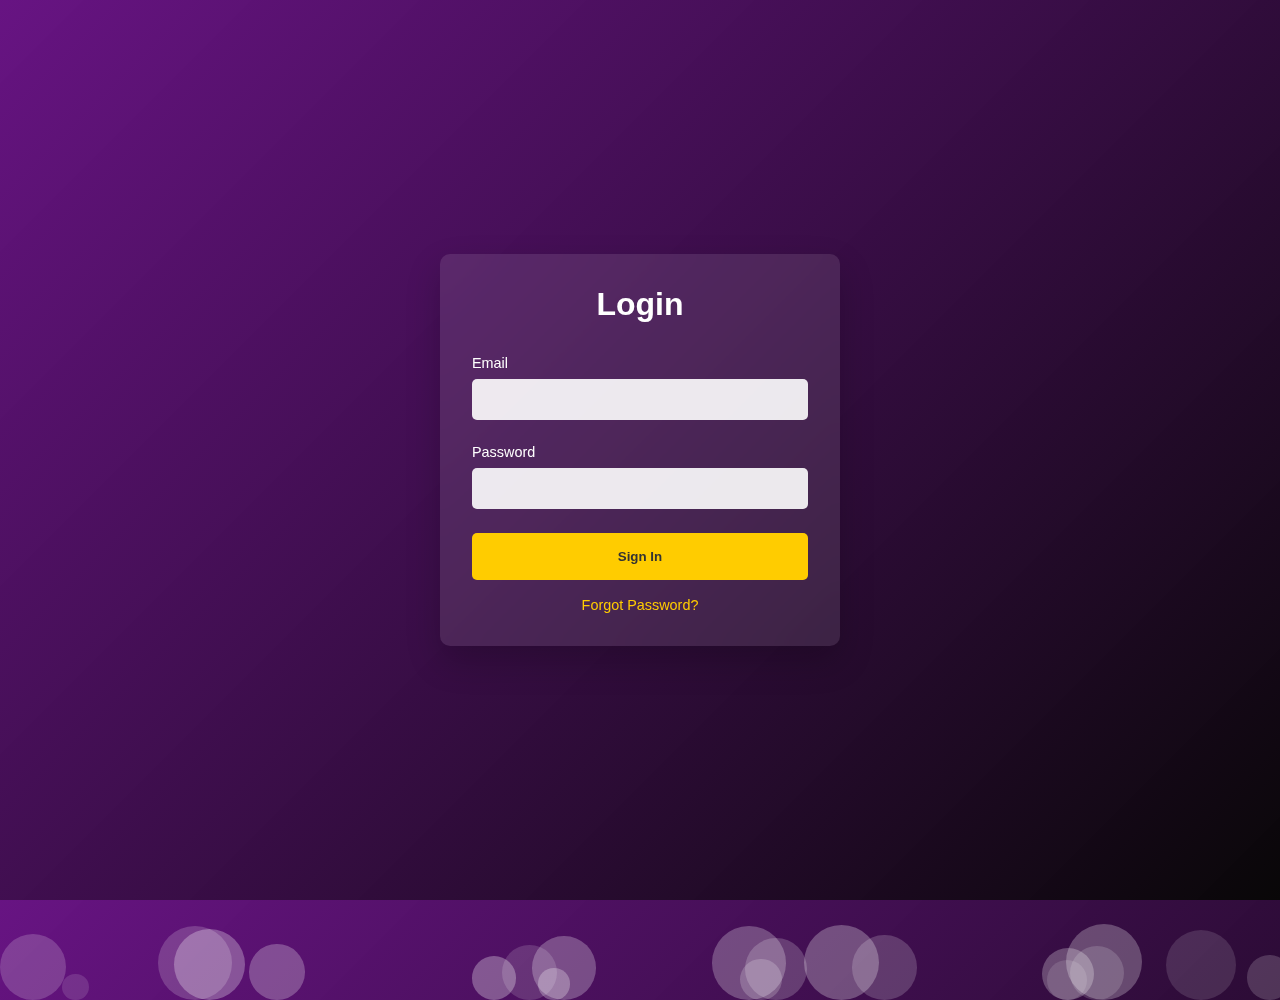
<file: login.html>
<!DOCTYPE html>
<html lang="en">
<head>
    <meta charset="UTF-8">
    <meta name="viewport" content="width=device-width, initial-scale=1.0">
    <title>Login - Krist Fashion Store</title>
    <style>
        * {
            margin: 0;
            padding: 0;
            box-sizing: border-box;
            font-family: 'Poppins', sans-serif;
        }

        body {
            background: linear-gradient(135deg, #5f077cf2, #090708);
            color: #fff;
            min-height: 100vh;
            display: flex;
            align-items: center;
            justify-content: center;
            overflow: hidden;
            position: relative;
        }

        /* Bubbles styling */
        .bubble {
            position: absolute;
            border-radius: 50%;
            background: rgba(255, 255, 255, 0.1);
            animation: float linear infinite;
            bottom: -100px;
            pointer-events: none;
        }

        @keyframes float {
            0% {
                transform: translateY(0);
                opacity: 0;
            }
            10% {
                opacity: 0.5;
            }
            90% {
                opacity: 0.5;
            }
            100% {
                transform: translateY(-100vh);
                opacity: 0;
            }
        }

        .login-container {
            background: rgba(255, 255, 255, 0.1);
            padding: 2rem;
            border-radius: 10px;
            backdrop-filter: blur(10px);
            width: 100%;
            max-width: 400px;
            box-shadow: 0 15px 35px rgba(0, 0, 0, 0.2);
            position: relative;
            z-index: 10;
        }

        .login-title {
            text-align: center;
            margin-bottom: 2rem;
            font-size: 2rem;
        }

        .form-group {
            margin-bottom: 1.5rem;
        }

        .form-group label {
            display: block;
            margin-bottom: 0.5rem;
            font-size: 0.9rem;
        }

        .form-group input {
            width: 100%;
            padding: 0.8rem;
            border: none;
            border-radius: 5px;
            background: rgba(255, 255, 255, 0.9);
            outline: none;
            transition: all 0.3s ease;
        }

        .form-group input:focus {
            background: #fff;
            box-shadow: 0 0 10px rgba(255, 204, 0, 0.5);
        }

        .login-btn {
            width: 100%;
            padding: 1rem;
            border: none;
            border-radius: 5px;
            background: #ffcc00;
            color: #333;
            font-weight: 600;
            cursor: pointer;
            transition: all 0.3s ease;
        }

        .login-btn:hover {
            background: #fff;
            transform: translateY(-2px);
        }

        .forgot-password {
            text-align: center;
            margin-top: 1rem;
        }

        .forgot-password a {
            color: #ffcc00;
            text-decoration: none;
            font-size: 0.9rem;
        }

        .forgot-password a:hover {
            text-decoration: underline;
        }
    </style>
    <script>
        function handleLogin(event) {
            event.preventDefault();
            const email = document.getElementById('email').value;
            const password = document.getElementById('password').value;
            
            if (email && password) {
                sessionStorage.setItem('isLoggedIn', 'true');
                sessionStorage.setItem('userEmail', email);
                window.location.href = 'index.html';
            } else {
                alert('Please fill in all fields');
            }
        }

        // Create bubbles when page loads
        window.onload = function() {
            createBubbles();
        }

        function createBubbles() {
            const container = document.querySelector('body');
            const bubbleCount = 20;
            
            for (let i = 0; i < bubbleCount; i++) {
                const bubble = document.createElement('div');
                bubble.className = 'bubble';
                
                // Random size between 20px and 80px
                const size = Math.random() * 60 + 20;
                bubble.style.width = `${size}px`;
                bubble.style.height = `${size}px`;
                
                // Random horizontal position
                const left = Math.random() * 100;
                bubble.style.left = `${left}%`;
                
                // Random animation duration between 8s and 20s
                const duration = Math.random() * 12 + 8;
                bubble.style.animationDuration = `${duration}s`;
                
                // Random delay so bubbles don't all start at the same time
                const delay = Math.random() * 5;
                bubble.style.animationDelay = `${delay}s`;
                
                // Random opacity between 0.1 and 0.3
                const opacity = Math.random() * 0.2 + 0.1;
                bubble.style.background = `rgba(255, 255, 255, ${opacity})`;
                
                container.appendChild(bubble);
            }
        }
    </script>
</head>
<body>
    <div class="login-container">
        <h1 class="login-title">Login</h1>
        <form id="loginForm" onsubmit="handleLogin(event)">
            <div class="form-group">
                <label for="email">Email</label>
                <input type="email" id="email" name="email" required>
            </div>
            <div class="form-group">
                <label for="password">Password</label>
                <input type="password" id="password" name="password" required>
            </div>
            <button type="submit" class="login-btn">Sign In</button>
            <div class="forgot-password">
                <a href="#">Forgot Password?</a>
            </div>
        </form>
    </div>
</body>
</html>
</file>
